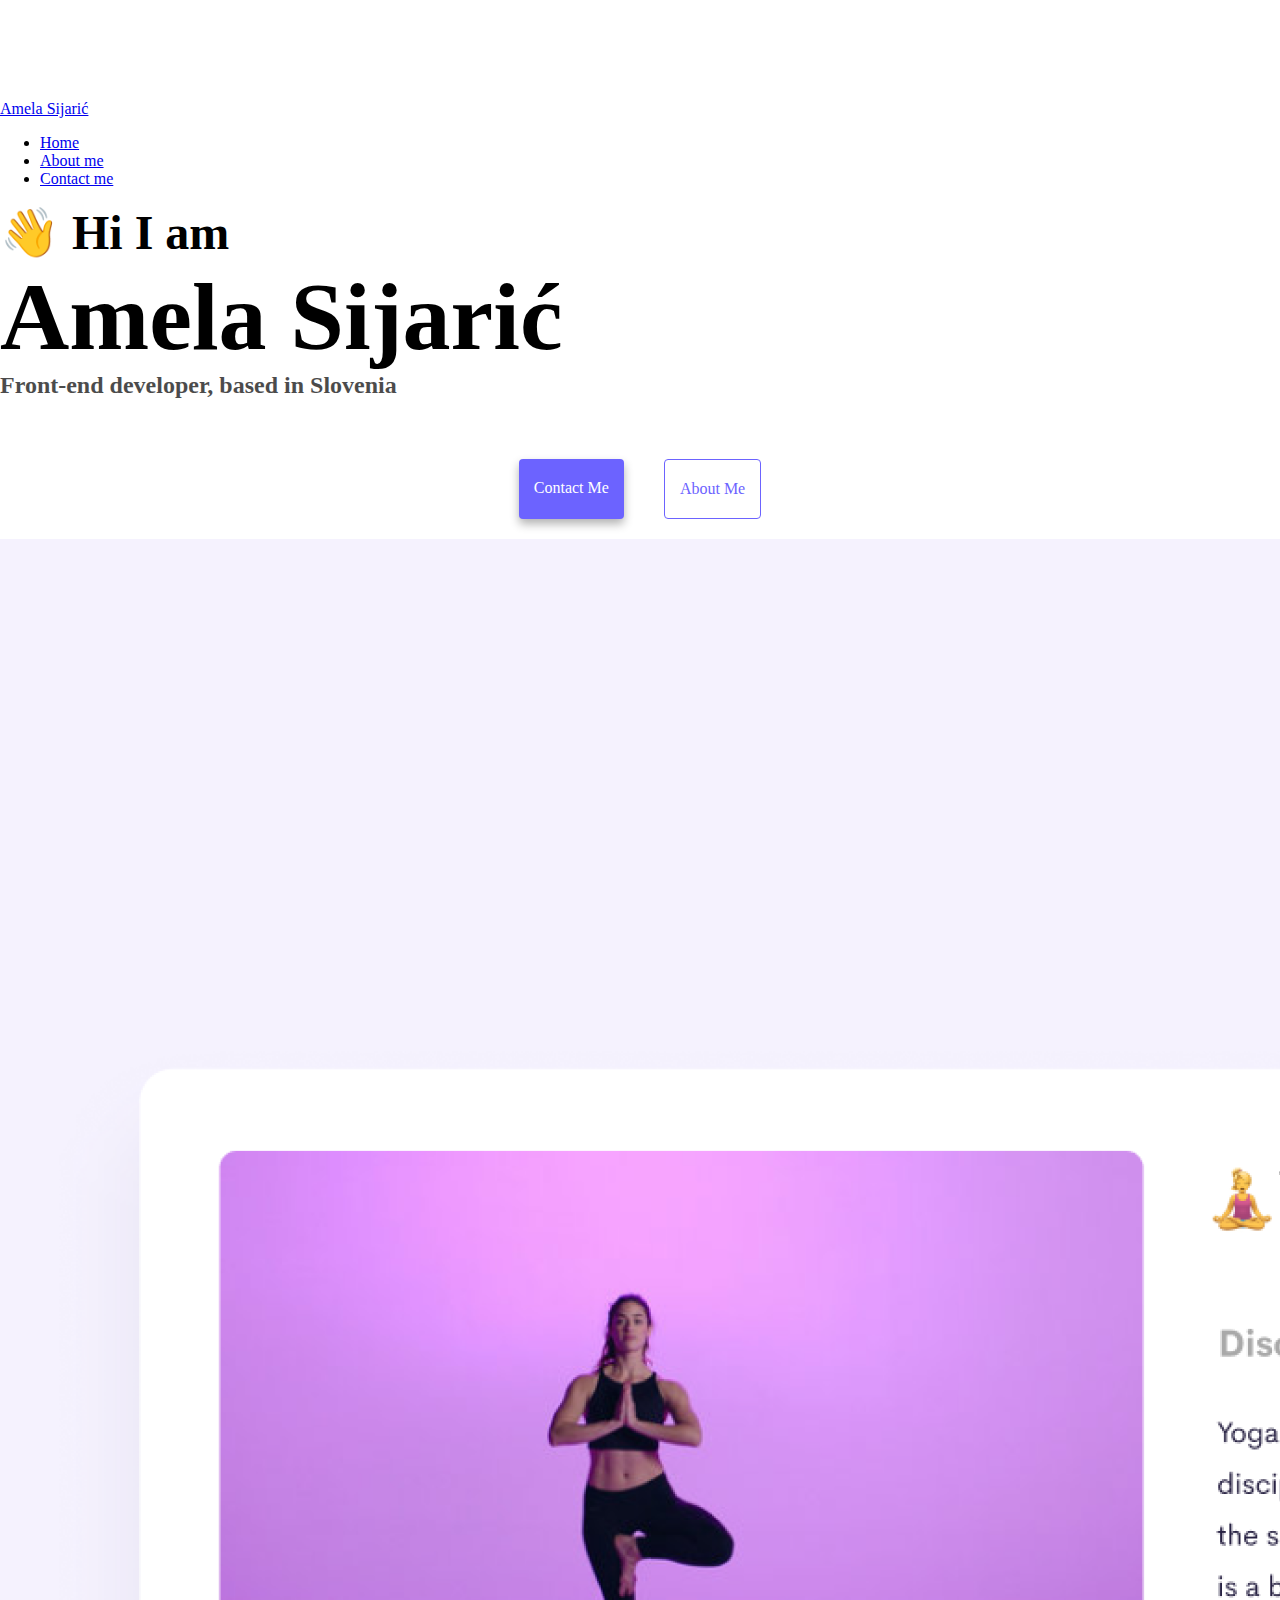
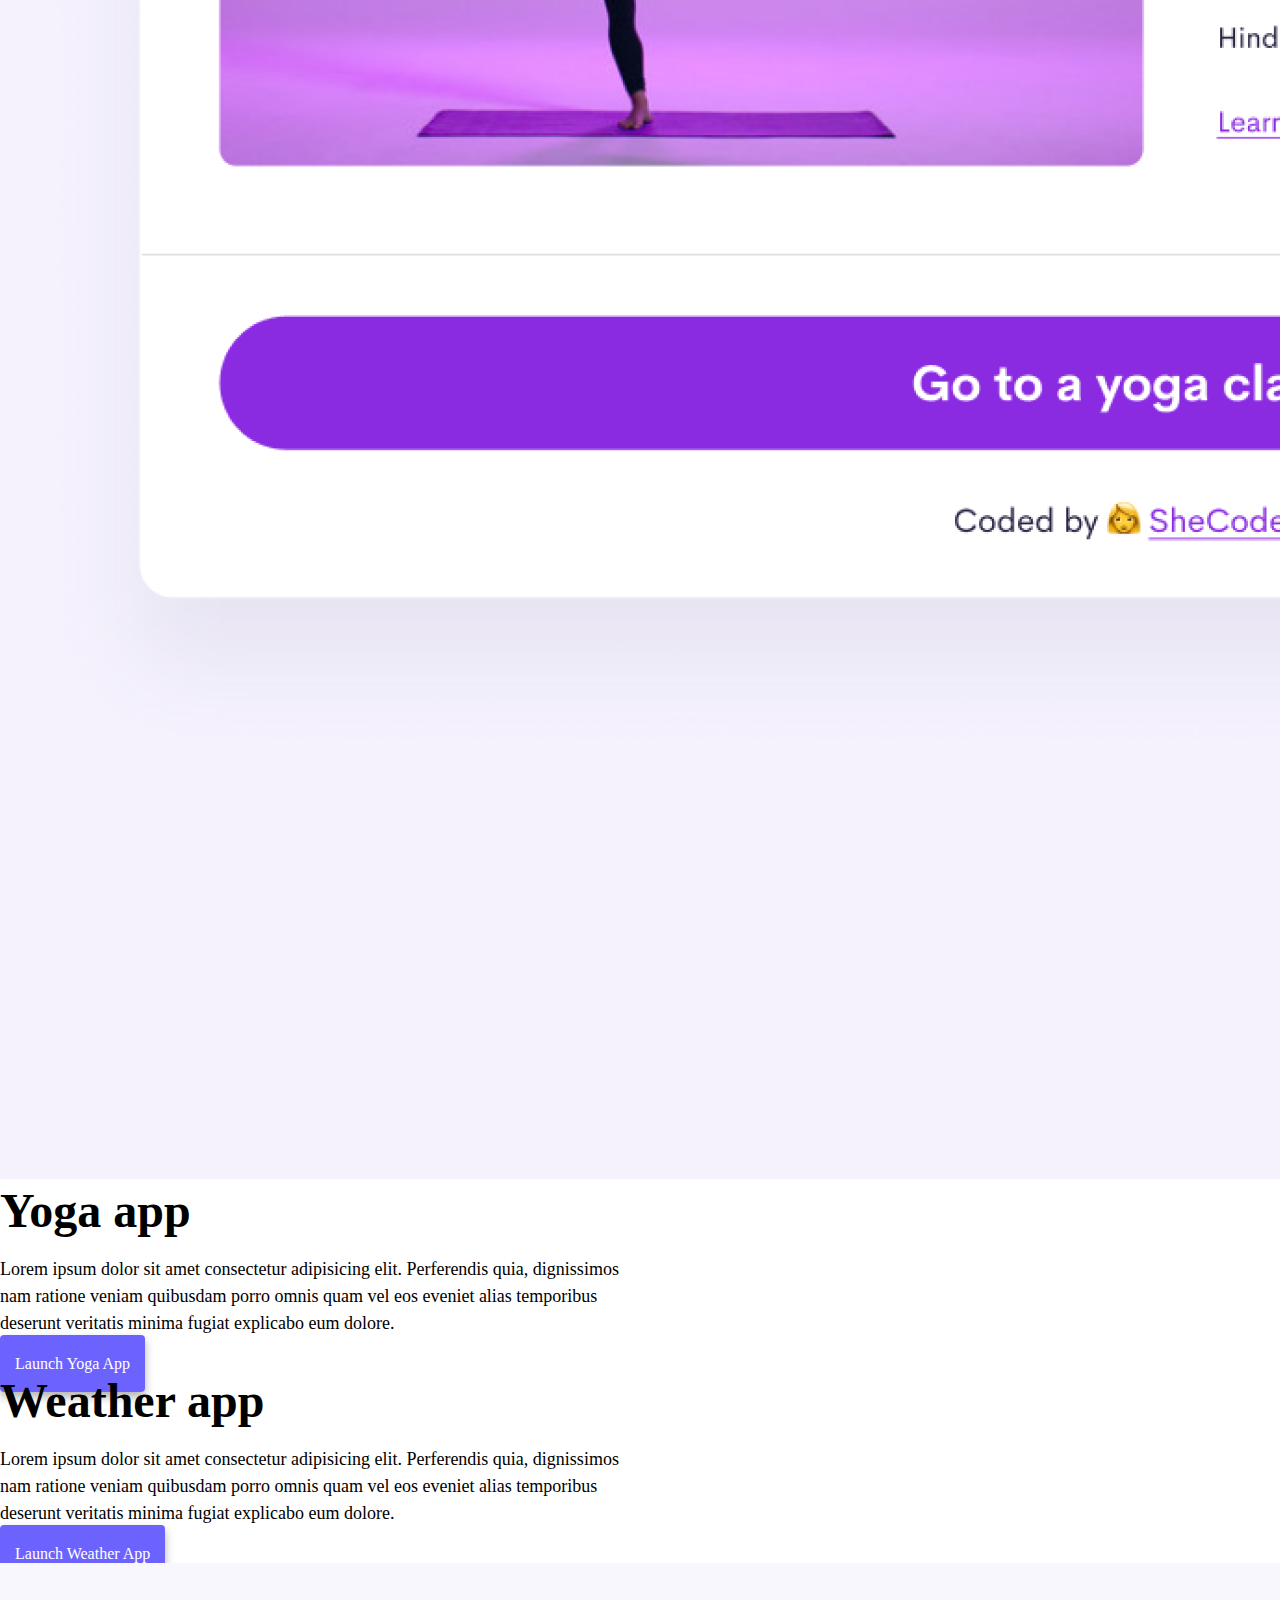
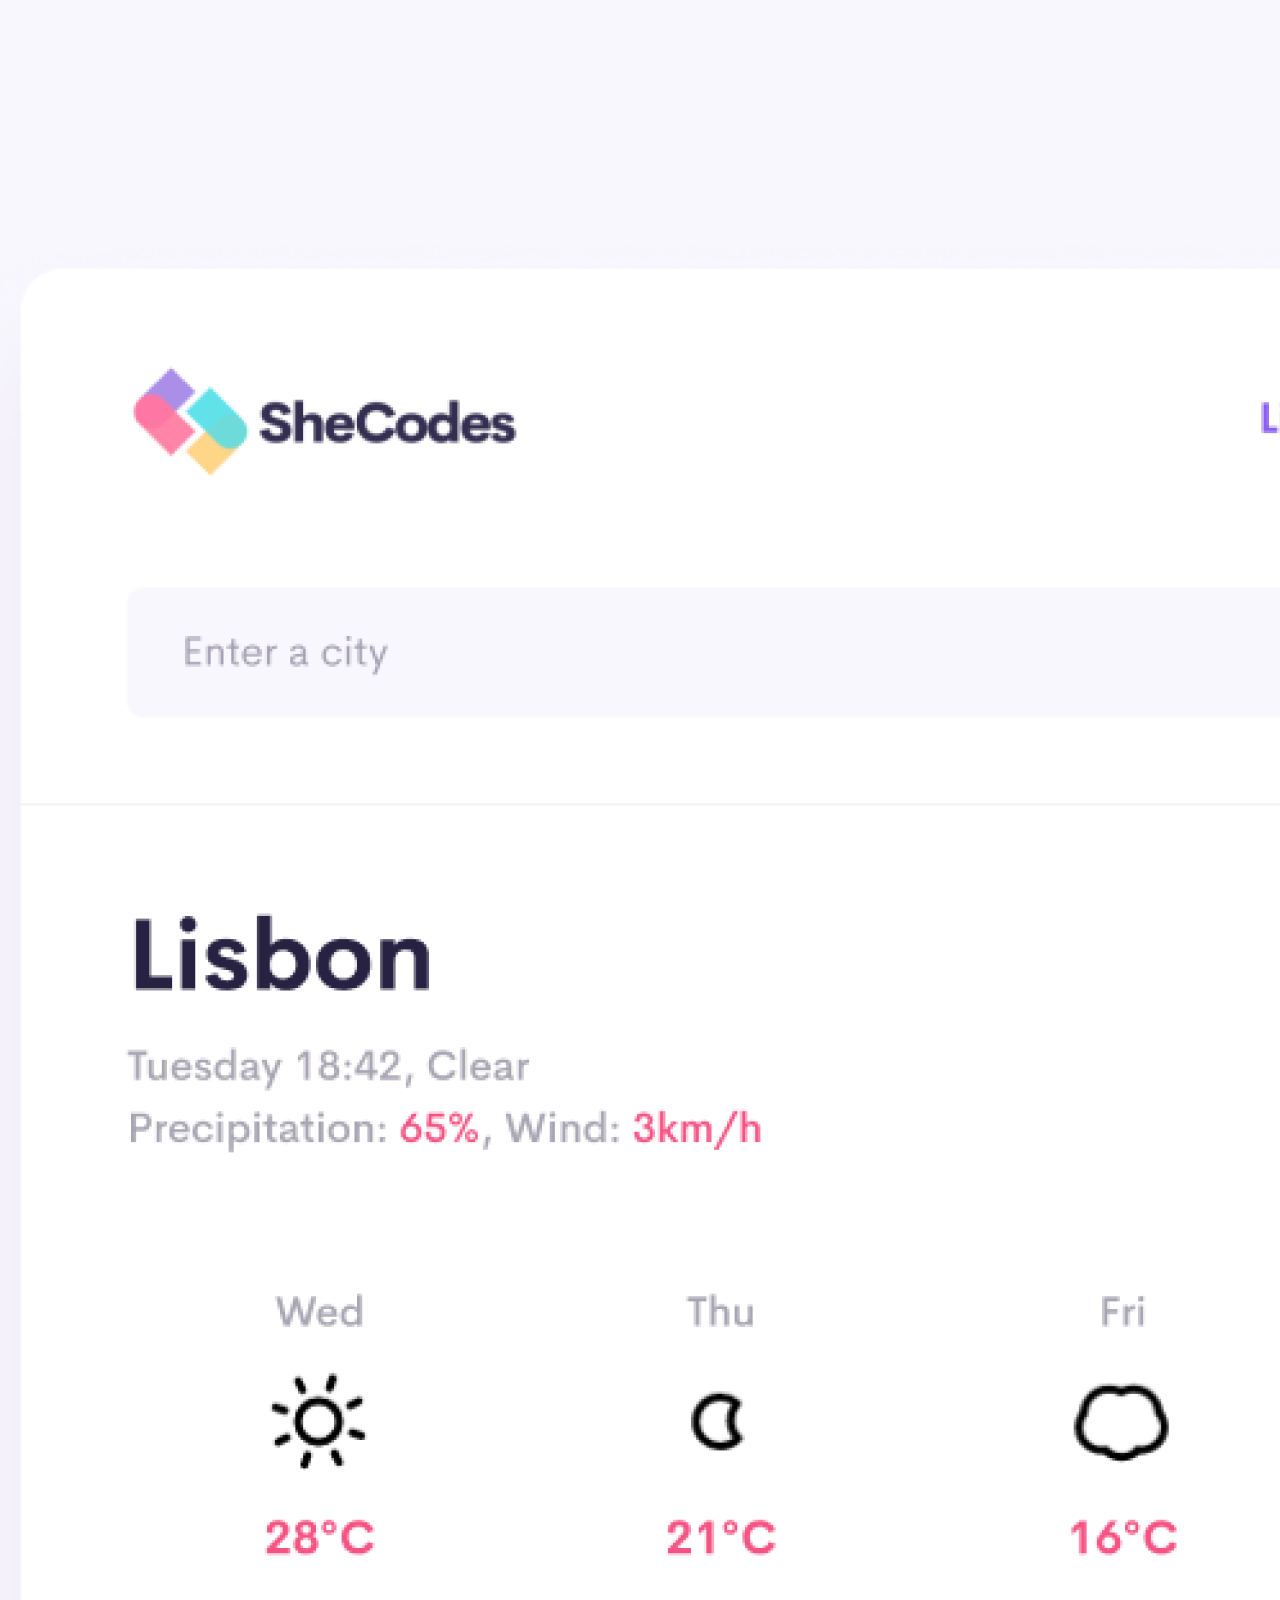
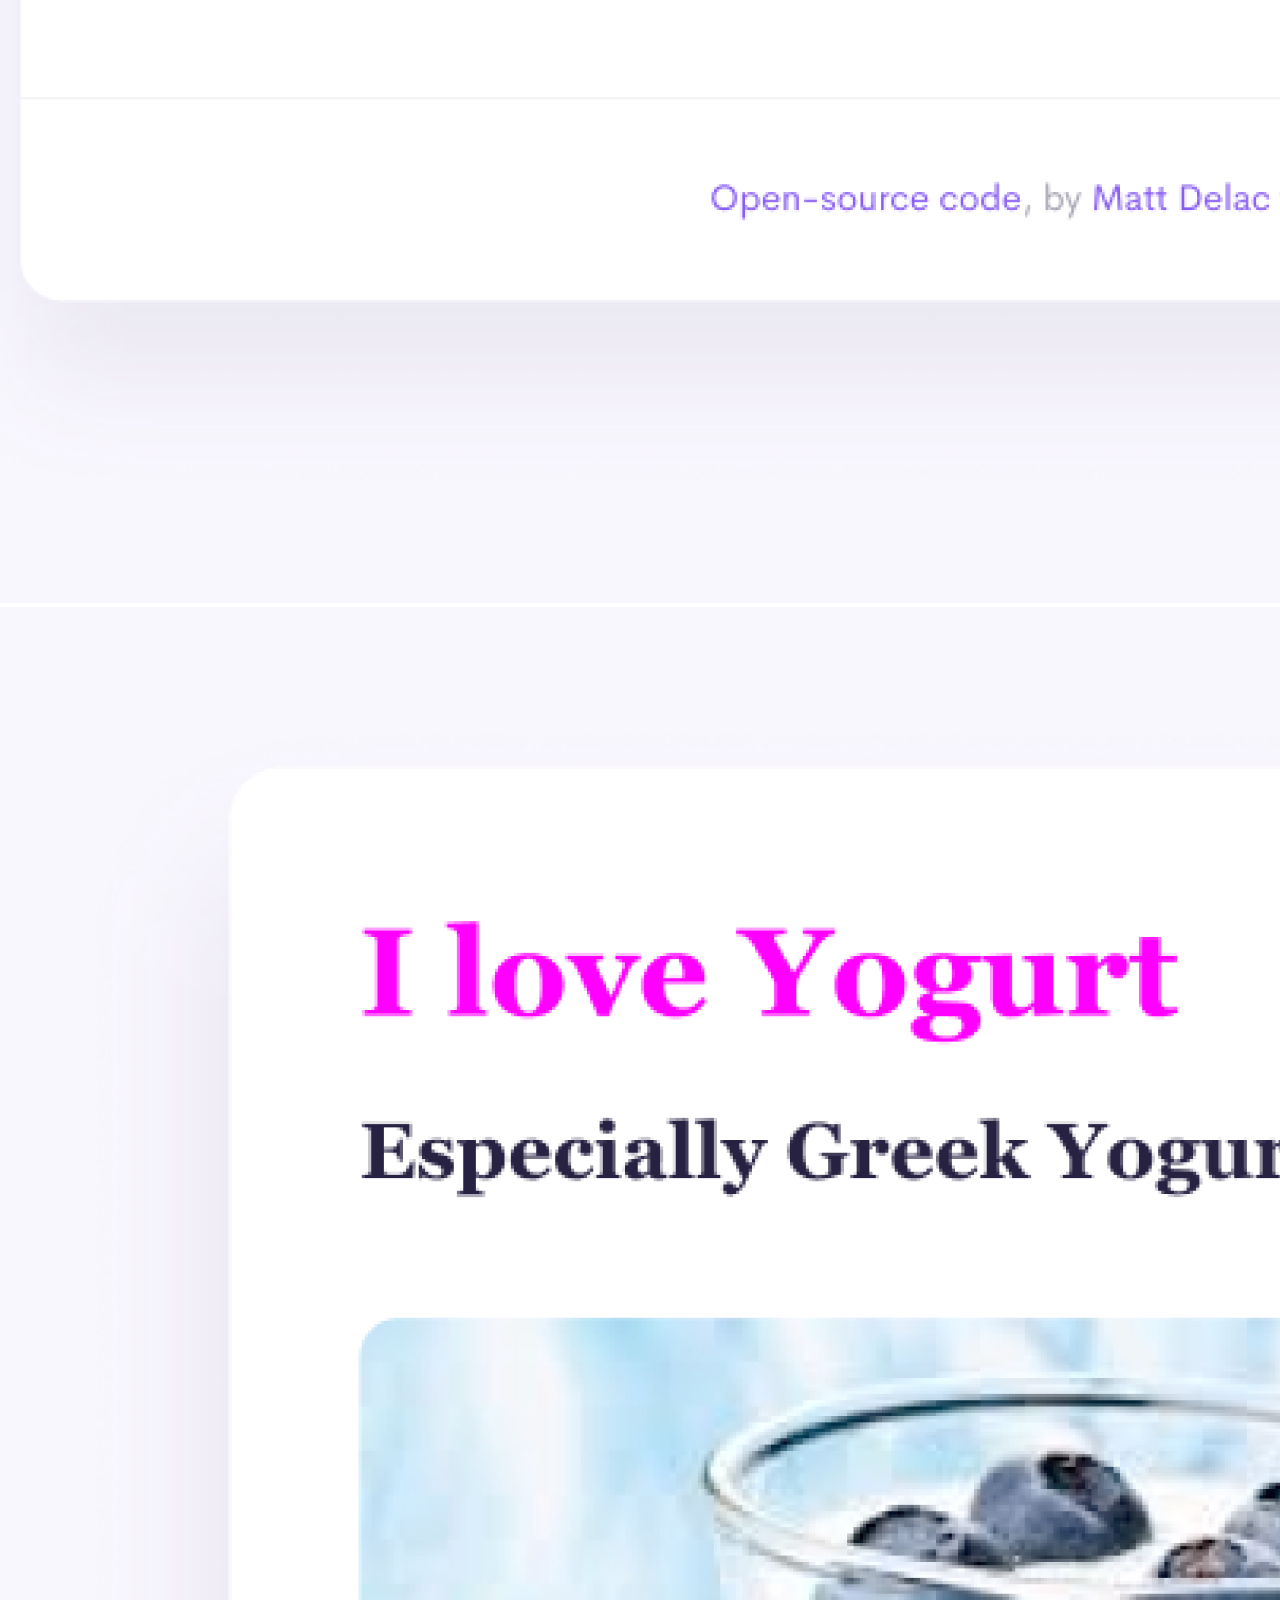
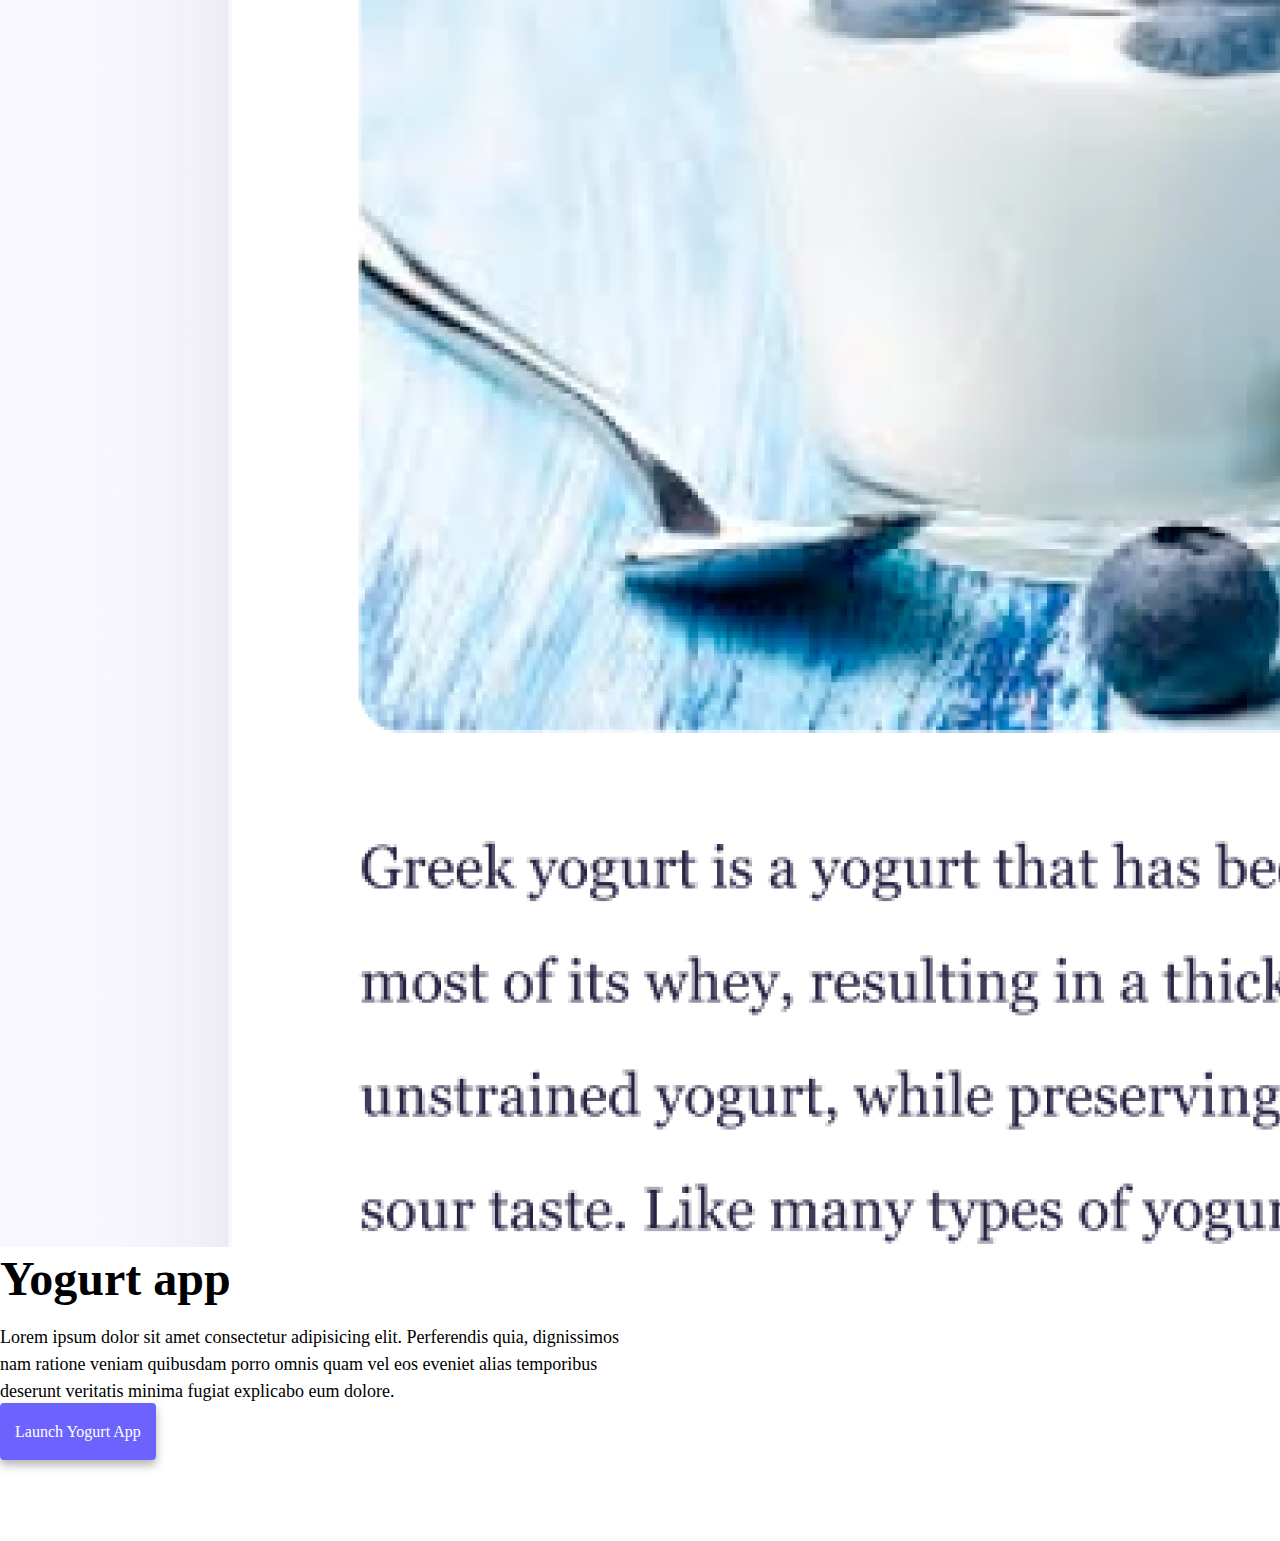
<file: index.html>
<!DOCTYPE html>
<html lang="en">
  <head>
    <meta charset="UTF-8" />
    <meta http-equiv="X-UA-Compatible" content="IE=edge" />
    <meta name="viewport" content="width=device-width, initial-scale=1.0" />
    <title>Front-end developer - Amela Sijarić</title>
    <link
      href="https://cdn.jsdelivr.net/npm/bootstrap@5.0.0-beta2/dist/css/bootstrap.min.css"
      rel="stylesheet"
      integrity="sha384-BmbxuPwQa2lc/FVzBcNJ7UAyJxM6wuqIj61tLrc4wSX0szH/Ev+nYRRuWlolflfl"
      crossorigin="anonymous"
    />
    <script
      src="https://cdn.jsdelivr.net/npm/bootstrap@5.0.0-beta2/dist/js/bootstrap.bundle.min.js"
      integrity="sha384-b5kHyXgcpbZJO/tY9Ul7kGkf1S0CWuKcCD38l8YkeH8z8QjE0GmW1gYU5S9FOnJ0"
      crossorigin="anonymous"
    ></script>
    <link rel="stylesheet" href="style.css" />
    <meta name="description" content="Amela Sijarić homepage" />
  </head>
  <body>
    <nav class="navbar navbar-expand-lg navbar-light bg-light fixed-top">
      <div class="container">
        <a class="navbar-brand" href="index.html" title="Homepage"
          >Amela Sijarić</a
        >
        <button
          class="navbar-toggler"
          type="button"
          data-bs-toggle="collapse"
          data-bs-target="#navbarNav"
          aria-controls="navbarNav"
          aria-expanded="false"
          aria-label="Toggle navigation"
        >
          <span class="navbar-toggler-icon"></span>
        </button>
        <div class="collapse navbar-collapse" id="navbarNav">
          <ul class="navbar-nav">
            <li class="nav-item">
              <a
                class="nav-link active"
                aria-current="page"
                href="index.html"
                title="Homepage"
                >Home</a
              >
            </li>
            <li class="nav-item">
              <a
                class="nav-link"
                href="about.html"
                title="Contact Amela Sijarić"
                >About me</a
              >
            </li>
            <li class="nav-item">
              <a
                class="nav-link"
                href="about.html#contact"
                title="About Amela Sijarić"
                >Contact me</a
              >
            </li>
          </ul>
        </div>
      </div>
    </nav>
    <h2 class="text-center">👋 Hi I am</h2>
    <h1 class="text-center">Amela Sijarić</h1>
    <h3 class="text-center">Front-end developer, based in Slovenia</h3>
    <div class="navigation-links mb-5">
      <a
        href="about.html#contact"
        class="primary-link"
        title="Contact Amela Sijarić"
        >Contact me</a
      >
      <a href="about.html" class="secondary-link" title="About Amela Sijarić"
        >About me</a
      >
    </div>
    <div class="container">
      <div class="row">
        <div class="col-sm-6">
          <img
            src="images/yoga.png"
            class="img-fluid rounded d-none d-sm-block"
            alt="Yoga project"
          />
        </div>
        <div class="col-sm-6">
          <h2 class="mb-3">Yoga app</h2>
          <p>
            Lorem ipsum dolor sit amet consectetur adipisicing elit. Perferendis
            quia, dignissimos nam ratione veniam quibusdam porro omnis quam vel
            eos eveniet alias temporibus deserunt veritatis minima fugiat
            explicabo eum dolore.
          </p>
          <div class="mt-5">
            <a href="#" class="primary-link project-link" title="Yoga App"
              >Launch Yoga App</a
            >
          </div>
        </div>
      </div>
      <div class="row mt-5">
        <div class="col-sm-6">
          <h2 class="mb-3">Weather app</h2>
          <p>
            Lorem ipsum dolor sit amet consectetur adipisicing elit. Perferendis
            quia, dignissimos nam ratione veniam quibusdam porro omnis quam vel
            eos eveniet alias temporibus deserunt veritatis minima fugiat
            explicabo eum dolore.
          </p>
          <div class="mt-5">
            <a href="#" class="primary-link project-link" title="Weather App"
              >Launch Weather App</a
            >
          </div>
        </div>
        <div class="col-sm-6">
          <img
            src="images/weather.png"
            class="img-fluid rounded d-none d-sm-block"
            alt="Weather project"
          />
        </div>
      </div>
      <div class="row mt-5">
        <div class="col-sm-6">
          <img
            src="images/yogurt.png"
            class="img-fluid rounded d-none d-sm-block"
            alt="Yogurt project"
          />
        </div>
        <div class="col-sm-6">
          <h2 class="mb-3">Yogurt app</h2>
          <p>
            Lorem ipsum dolor sit amet consectetur adipisicing elit. Perferendis
            quia, dignissimos nam ratione veniam quibusdam porro omnis quam vel
            eos eveniet alias temporibus deserunt veritatis minima fugiat
            explicabo eum dolore.
          </p>
          <div class="mt-5">
            <a href="#" class="primary-link project-link" title="Yogurt App"
              >Launch Yogurt App</a
            >
          </div>
        </div>
      </div>
    </div>
  </body>
</html>
</file>
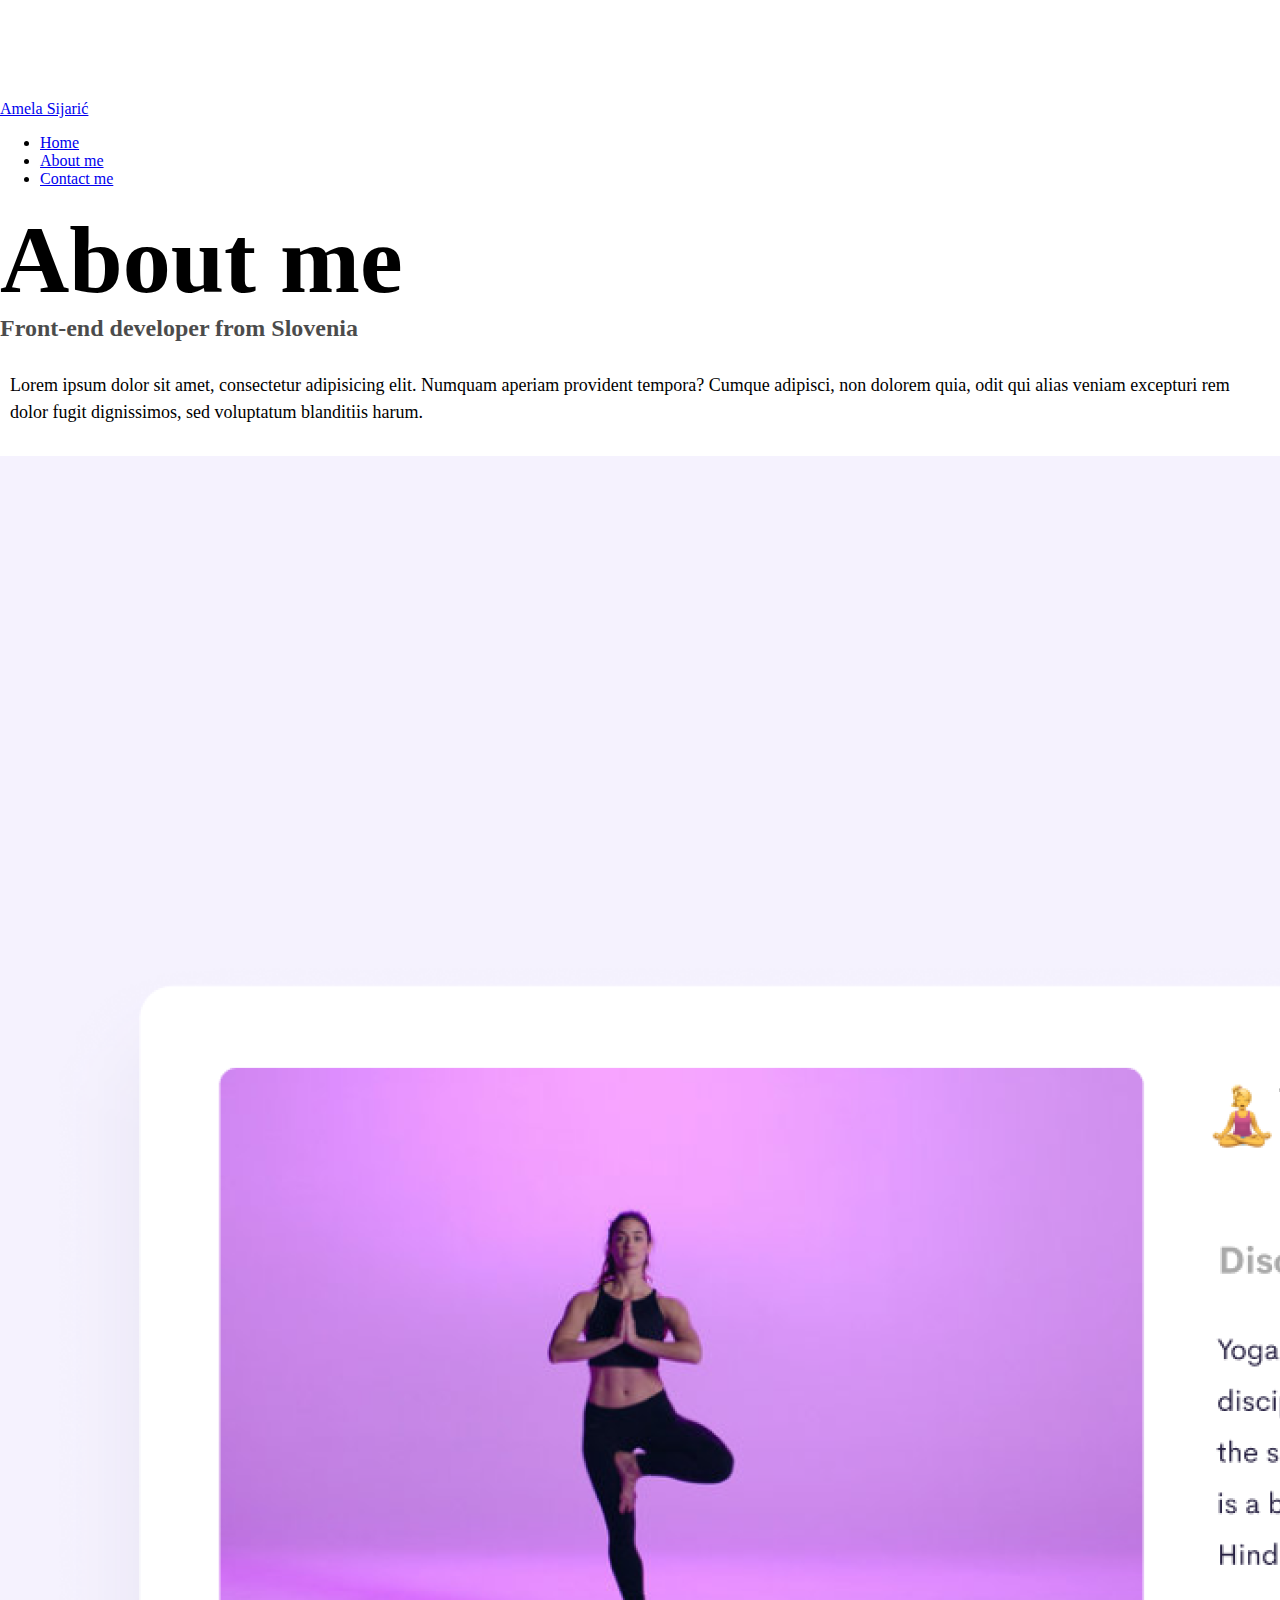
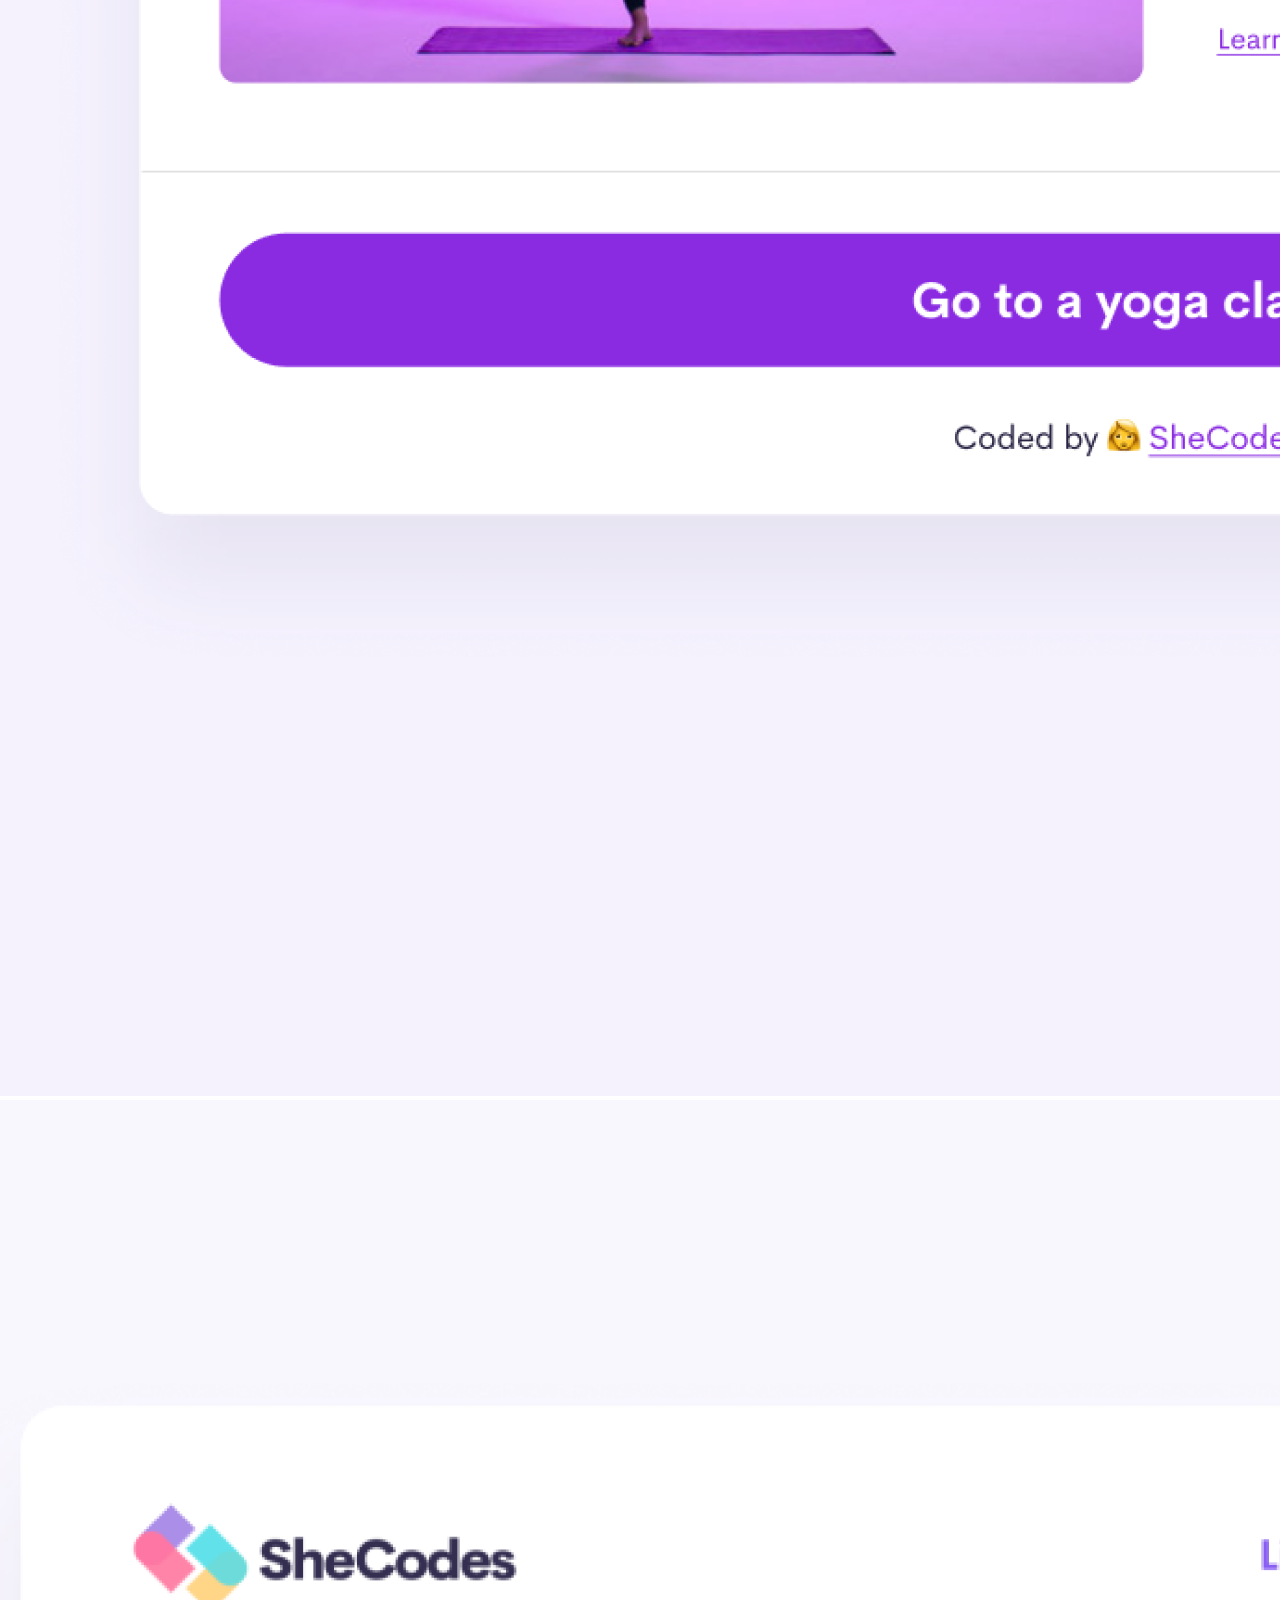
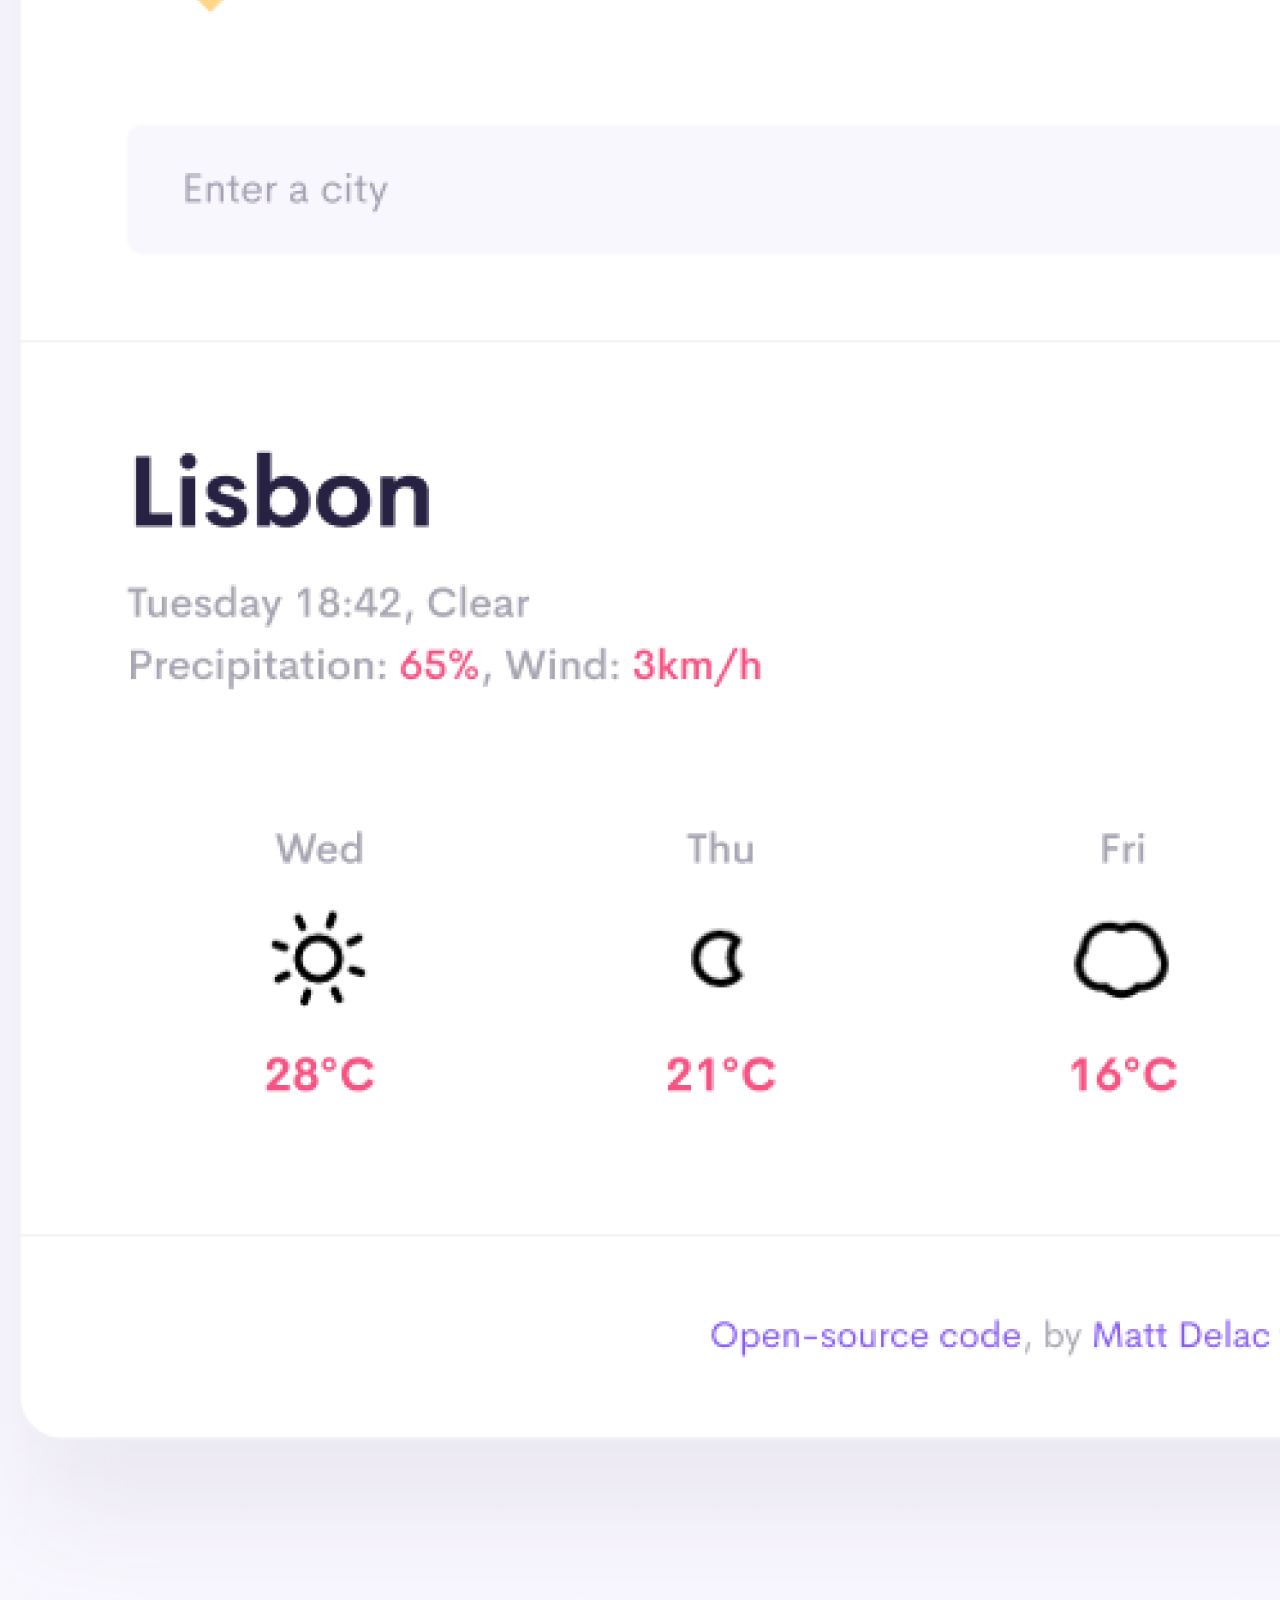
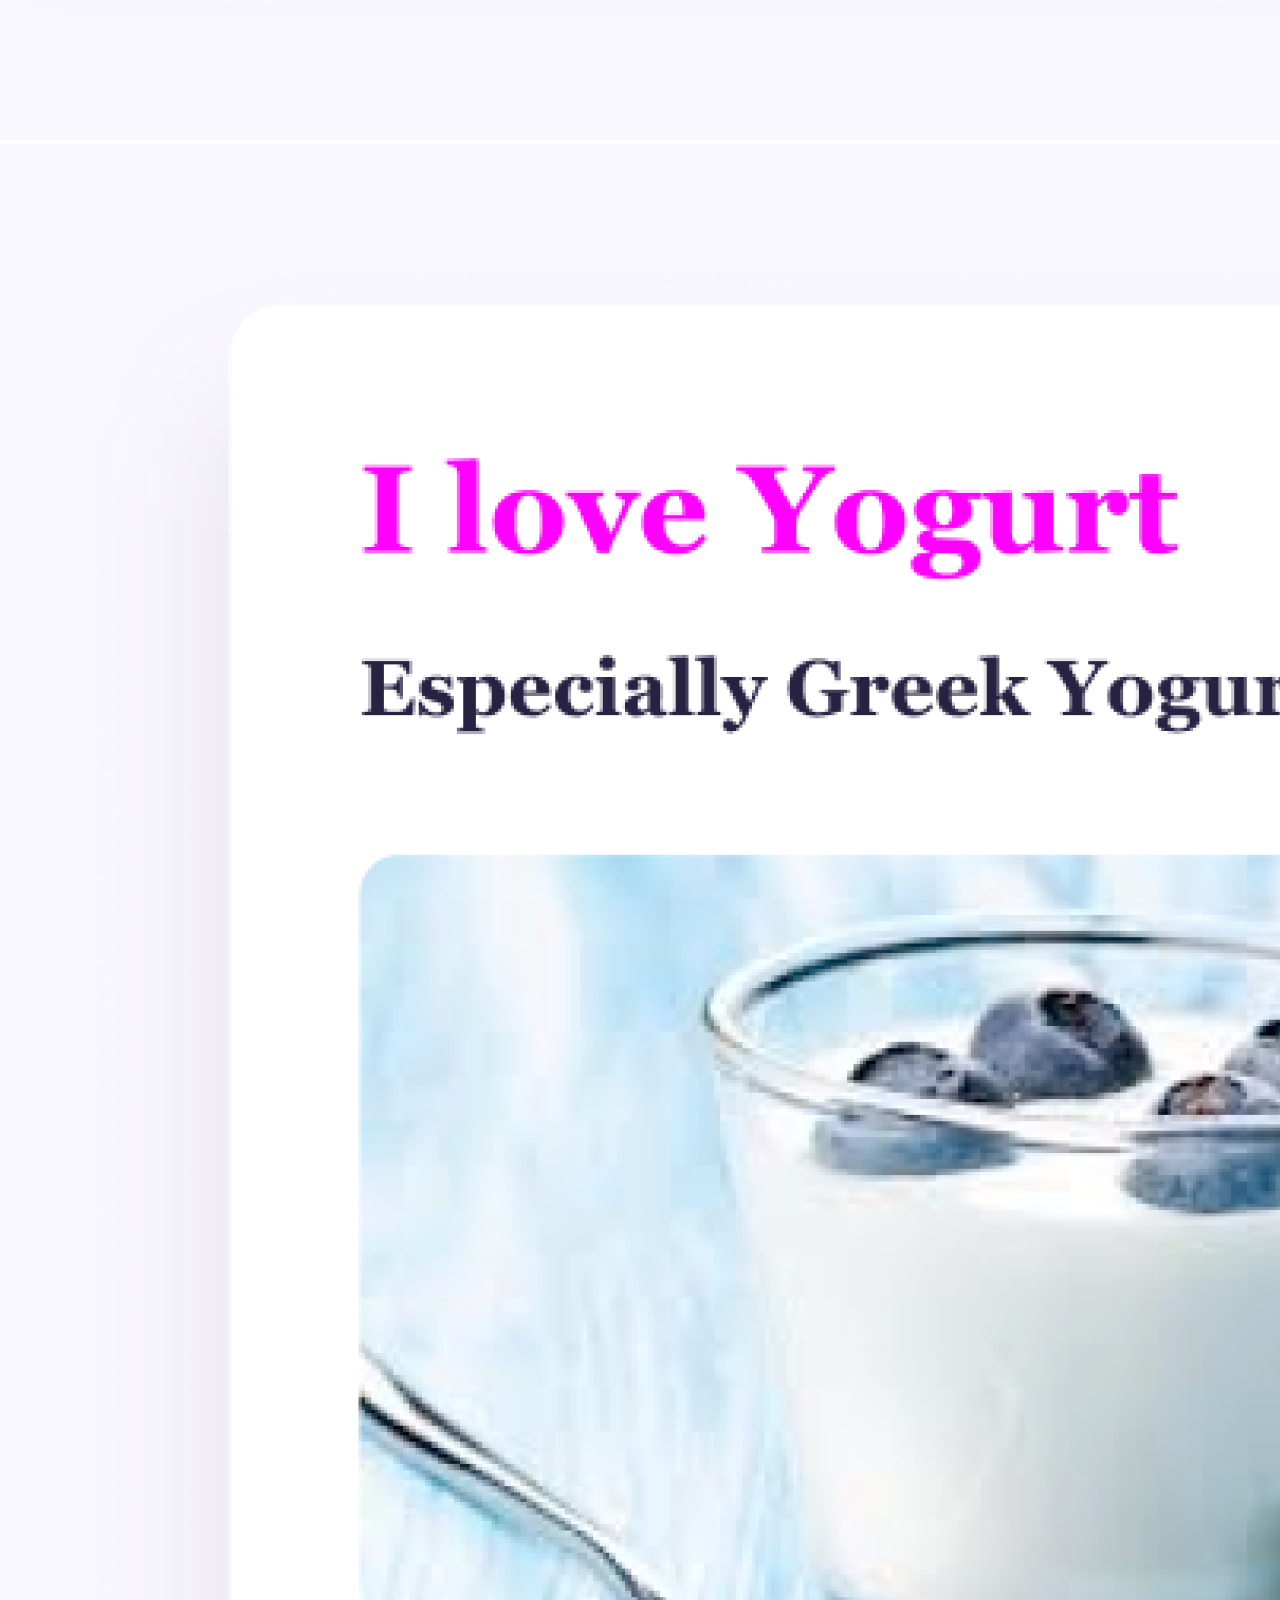
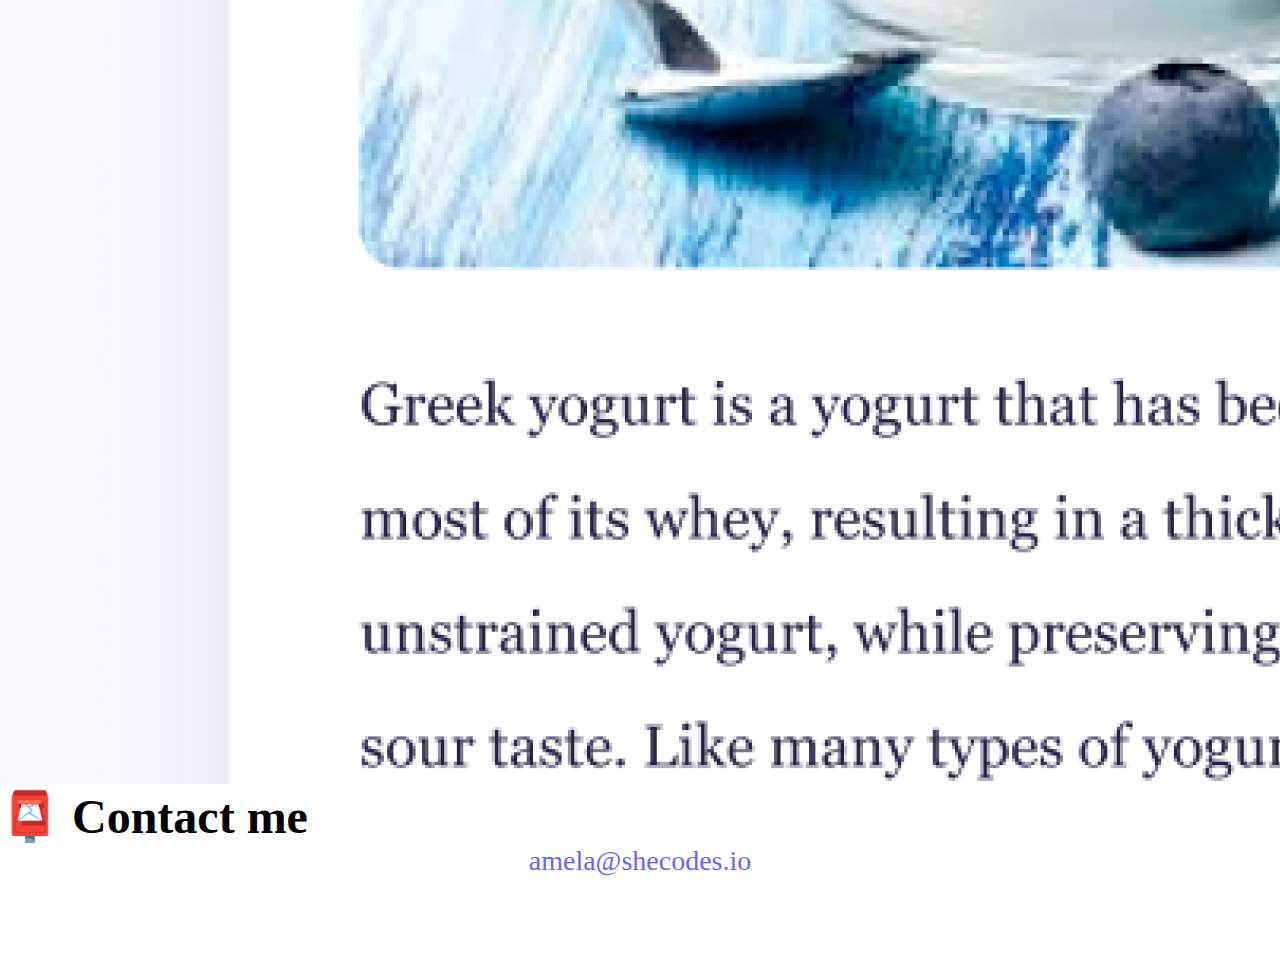
<file: about.html>
<!DOCTYPE html>
<html lang="en">
  <head>
    <meta charset="UTF-8" />
    <meta http-equiv="X-UA-Compatible" content="IE=edge" />
    <meta name="viewport" content="width=device-width, initial-scale=1.0" />
    <title>Front-end developer - Amela Sijarić</title>
    <link
      href="https://cdn.jsdelivr.net/npm/bootstrap@5.0.0-beta2/dist/css/bootstrap.min.css"
      rel="stylesheet"
      integrity="sha384-BmbxuPwQa2lc/FVzBcNJ7UAyJxM6wuqIj61tLrc4wSX0szH/Ev+nYRRuWlolflfl"
      crossorigin="anonymous"
    />
    <script
      src="https://cdn.jsdelivr.net/npm/bootstrap@5.0.0-beta2/dist/js/bootstrap.bundle.min.js"
      integrity="sha384-b5kHyXgcpbZJO/tY9Ul7kGkf1S0CWuKcCD38l8YkeH8z8QjE0GmW1gYU5S9FOnJ0"
      crossorigin="anonymous"
    ></script>
    <link rel="stylesheet" href="style.css" />
    <meta name="description" content="Amela Sijarić homepage" />
  </head>
  <body>
    <nav class="navbar navbar-expand-lg navbar-light bg-light fixed-top">
      <div class="container">
        <a class="navbar-brand" href="index.html" title="Homepage"
          >Amela Sijarić</a
        >
        <button
          class="navbar-toggler"
          type="button"
          data-bs-toggle="collapse"
          data-bs-target="#navbarNav"
          aria-controls="navbarNav"
          aria-expanded="false"
          aria-label="Toggle navigation"
        >
          <span class="navbar-toggler-icon"></span>
        </button>
        <div class="collapse navbar-collapse" id="navbarNav">
          <ul class="navbar-nav">
            <li class="nav-item">
              <a
                class="nav-link"
                aria-current="page"
                href="index.html"
                title="Homepage"
                >Home</a
              >
            </li>
            <li class="nav-item">
              <a
                class="nav-link active"
                href="about.html"
                title="About Amela Sijarić"
                >About me</a
              >
            </li>
            <li class="nav-item">
              <a
                class="nav-link"
                href="about.html#contact"
                title="Contact Amela Sijarić"
                >Contact me</a
              >
            </li>
          </ul>
        </div>
      </div>
    </nav>
    <h1 class="text-center">About me</h1>
    <h3 class="text-center">Front-end developer from Slovenia</h3>
    <div class="about-paragraphs text-center">
      <p>
        Lorem ipsum dolor sit amet, consectetur adipisicing elit. Numquam
        aperiam provident tempora? Cumque adipisci, non dolorem quia, odit qui
        alias veniam excepturi rem dolor fugit dignissimos, sed voluptatum
        blanditiis harum.
      </p>
    </div>
    <div class="container">
      <div class="row">
        <div class="col-sm-4">
          <img
            src="images/yoga.png"
            alt="Yoga project"
            class="img-fluid p-2 shadow rounded"
          />
        </div>
        <div class="col-sm-4">
          <img
            src="images/weather.png"
            alt="Weather project"
            class="img-fluid p-2 shadow rounded"
          />
        </div>
        <div class="col-sm-4">
          <img
            src="images/yogurt.png"
            alt="Yogurt project"
            class="img-fluid p-2 shadow rounded"
          />
        </div>
      </div>
    </div>
    <div id="contact" class="mt-5">
      <h2 class="text-center">📮 Contact me</h2>
      <a href="mailto:amela@shecodes.io" class="email-link">
        amela@shecodes.io
      </a>
    </div>
  </body>
</html>
</file>
<file: style.css>
:root {
    --primary-color: #6c63ff;
    --secondary-color: #f5f2fe;
    --box-shadow: 0 5px 10px rgba(0, 0, 0, 0.3);
}

body {
    margin-top: 100px;
}

h1,
h2,
h3 {
    margin: 0;
}

h1 {
    font-size: 96px;
}

h2 {
    font-size: 48px;
}

h3 {
    font-size: 24px;
    opacity: 0.7;
}

p {
    font-size: 18px;
    line-height: 1.5;
}

.navigation-links {
    display: flex;
    margin-top: 40px;
    justify-content: center;
}

.navigation-links a {
    margin: 20px;
}

.primary-link {
    border-radius: 4px;
    padding: 20px 15px;
    text-decoration: none;
    text-transform: capitalize;
    background: var(--primary-color);
    box-shadow: var(--box-shadow);
    color: white;
}

.secondary-link {
    border-radius: 4px;
    padding: 20px 15px;
    text-decoration: none;
    text-transform: capitalize;
    color: var(--primary-color);
    border: 1px solid var(--primary-color);
}

.homepage-link {
    color: var(--primary-color);
    text-align: center;
    display: block;
}

.about-paragraphs {
    margin: 30px 0;
}

.about-paragraphs p {
    margin: 10px;
}

.email-link {
    display: flex;
    justify-content: center;
    color: var(--primary-color);
    font-size: 28px;
    text-decoration: none;
}

.email-link:hover {
    text-decoration: underline;
}

@media (min-width: 992px){
    .navbar-expand-lg {
    flex-wrap: nowrap;
    justify-content: flex-start;
}
.navbar-expand-lg .navbar-collapse{
    display: flex!important;
    flex-basis: auto;
}
.navbar-expand-lg .navbar-toggler{
    display: none;
}}

@media (max-width: 576px){
h1 {
    font-size: 48px;
    line-height: 1.5;
}}

@media (min-width: 576px){
    .col-sm-6 {
        flex: 0 0 auto;
        width: 50%;
    }
}
@media (max-width: 576px) {
    h2 {
        font-size: 32px;
        text-align: center;
    }
    p{
        text-align: center;
    }
    .project-link{
        display: block;
        text-align: center;
        margin: 0 20px;
    }
}

body{
    margin: 100px 0;
}
</file>
